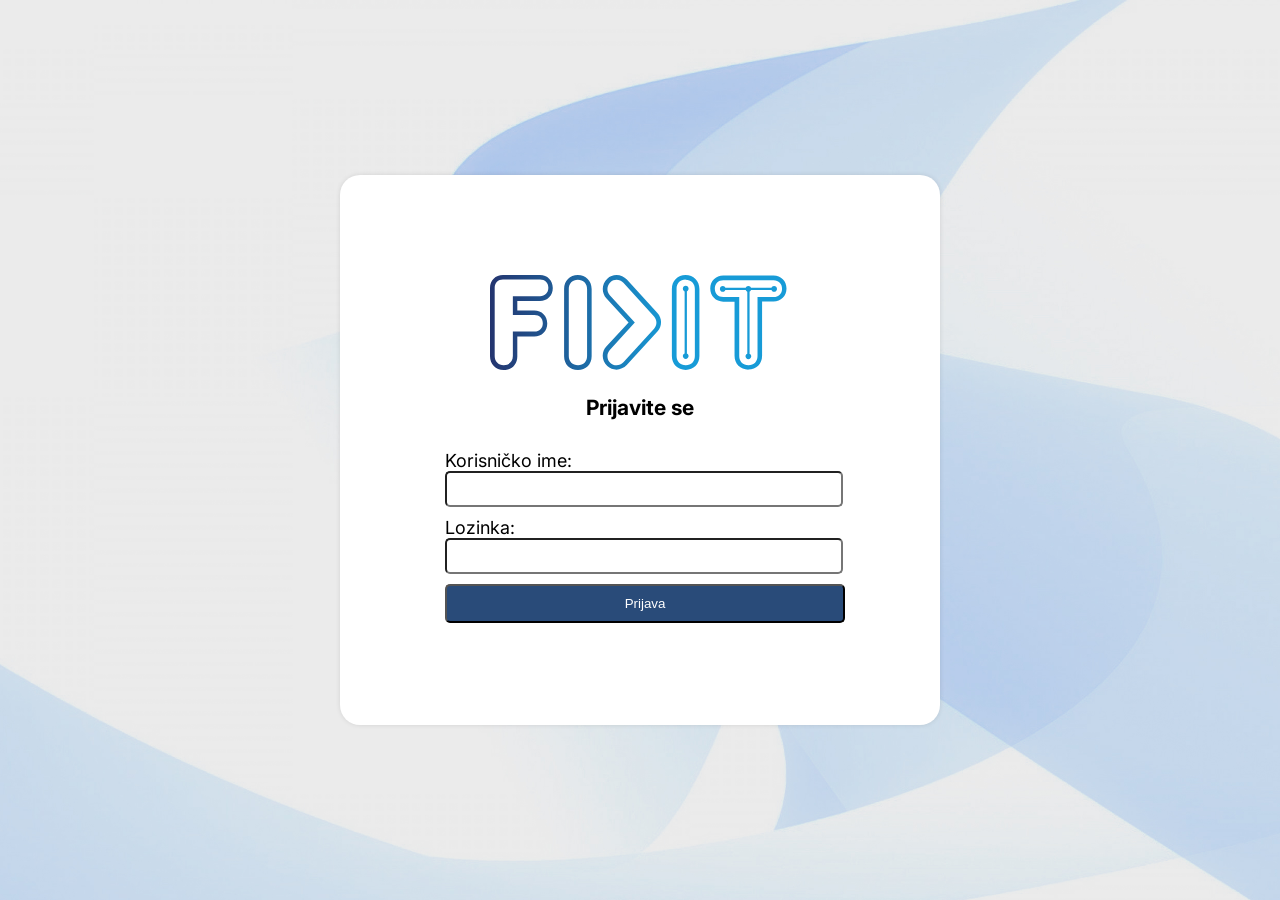
<file: index.html>
<!DOCTYPE html>
<html lang="en">
<head>
    <meta charset="UTF-8">
    <meta name="viewport" content="width=device-width, initial-scale=1.0">
    <link rel="stylesheet" href="style.css">
    <title>FIDIT</title>
    <link rel="preconnect" href="https://fonts.googleapis.com">
    <link rel="preconnect" href="https://fonts.gstatic.com" crossorigin>
    <link href="https://fonts.googleapis.com/css2?family=Inter:ital,opsz,wght@0,14..32,100..900;1,14..32,100..900&display=swap" rel="stylesheet">
</head>
<body>
    <script src="./script.js" defer></script>
    <div id="prijava" class="container">
        <img src="./assets/FIDIT-logo.svg" alt="LOGO">
        <h2>Prijavite se</h2>
        <form onsubmit="validateLogin(event)">
            <label for="korisnicko-ime">
                Korisničko ime: 
                <input type="text" name="korisnicko ime" id="korisnicko-ime">
            </label>
            <label for="lozinka">
                Lozinka: 
                <input type="text" name="lozinka" id="lozinka">
            </label>
            <input type="submit" value="Prijava"></input>
        </form>
    </div>
</body>
</html>
</file>
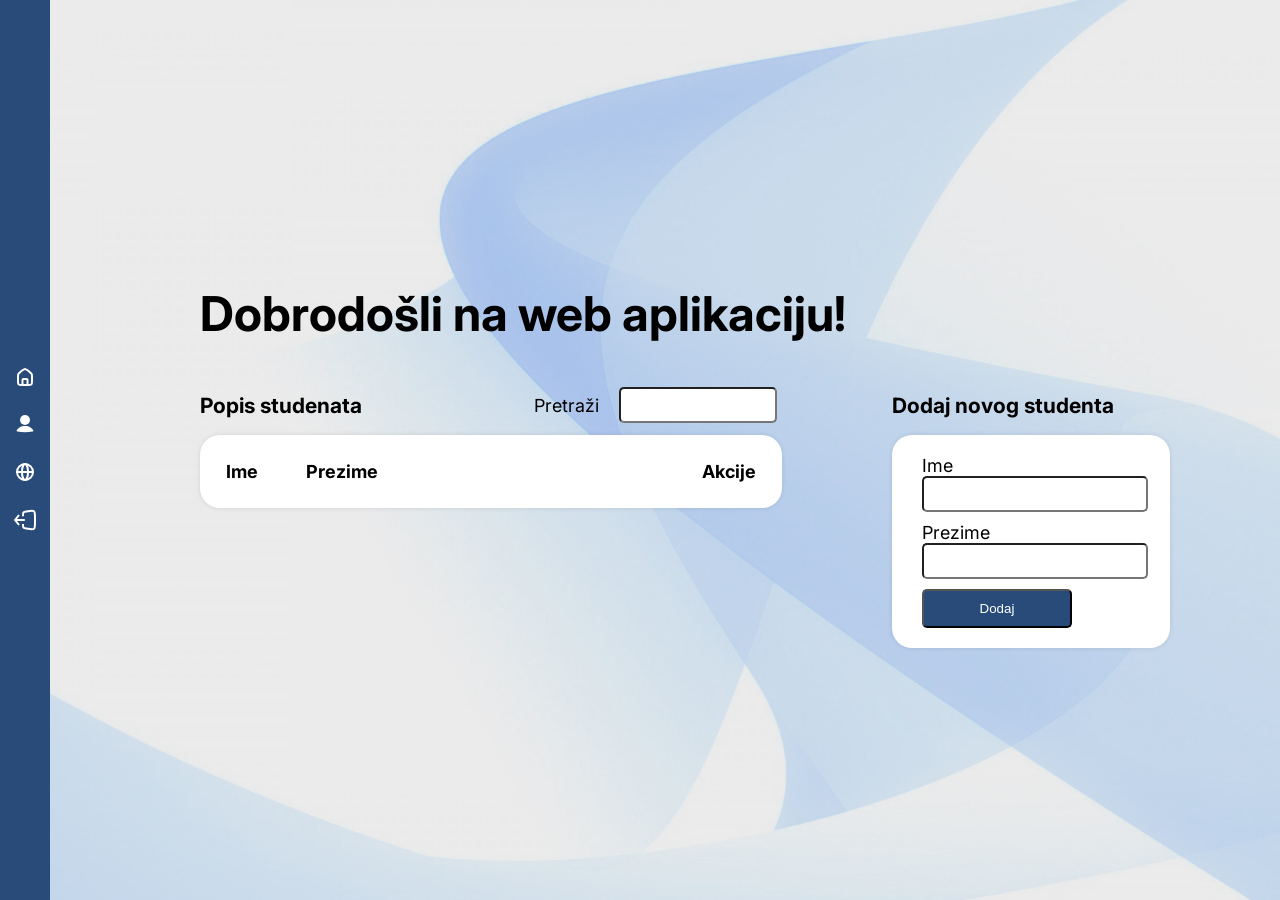
<file: dashboard.html>
<!DOCTYPE html>
<html lang="en">
<head>
    <meta charset="UTF-8">
    <meta name="viewport" content="width=device-width, initial-scale=1.0">
    <link rel="stylesheet" href="style.css">
    <title>Dashboard</title>
    <link rel="preconnect" href="https://fonts.googleapis.com">
    <link rel="preconnect" href="https://fonts.gstatic.com" crossorigin>
    <link href="https://fonts.googleapis.com/css2?family=Inter:ital,opsz,wght@0,14..32,100..900;1,14..32,100..900&display=swap" rel="stylesheet">
</head>
<body>
    <script src="./script.js" defer></script>
    <nav>
        <a href="./dashboard.html">
            <img src="./assets/Home.svg" alt="Dashboard icon">
        </a>
        <a href="mailto:patrik.mandic@student.uniri.hr">
            <img src="./assets/User_fill.svg" alt="User icon">
        </a>
        <a href="https://inf.uniri.hr/">
            <img src="./assets/globe.svg" alt="Globe icon">
        </a>
        <a href="./index.html">
            <img src="./assets/Sign_out_squre.svg" alt="Index icon">
        </a>
    </nav>
    <div style="flex-grow: 1;">
        <h1>Dobrodošli na web aplikaciju!</h1>
        <main>
            <div class="popis">
                <div class="row">
                    <h2>Popis studenata</h2>
                    <label class="pretrazi">
                        Pretraži
                        <input type="text" name="search" id="search" onchange="searchTable(this)">
                    </label>
                </div>
                <div class="container">
                    <table>
                        <thead>
                            <tr>
                                <th>Ime</th>
                                <th>Prezime</th>
                                <th>Akcije</th>
                            </tr>
                        </thead>
                        <tbody>
                        </tbody>
                    </table>
                </div>
            </div>
            <div class="dodaj">
                <h2>Dodaj novog studenta</h2>
                <div class="container">
                    <form onsubmit="event.preventDefault(); addEntry()">
                        <label for="ime">
                            Ime
                            <input type="text" id="ime" name="ime">
                        </label>
                        <label for="ime">
                            Prezime
                            <input type="text" id="prezime" name="preime">
                        </label>
                        <input type="submit" value="Dodaj" />
                    </form>
                </div>
            </div>
        </main>
    </div>
    <div id="modal" style="display: none;">
        <div class="container">
            <button onclick="closeModal()">x</button>
            <h2>Uređivanje podataka</h2>
            <form onsubmit="event.preventDefault(); saveChanges()">
                <label class="uredi-ime">
                    Ime
                    <input type="text" name="uredi-ime" id="uredi-ime">
                </label>
                <label class="uredi-prezime">
                    Prezime
                    <input type="text" name="uredi-prezime" id="uredi-prezime">
                </label>
                <input type="submit" value="Spremi promjene">
            </form> 
        </div>
    </div>
</body>
</html>
</file>
<file: style.css>
:root {
    --main-color: #294B79;
}

body {
    background-image: url('./assets/background.jpg');
    background-size: cover;
    background-position: center;
    width: 100vw;
    height: 100vh;
    margin: 0;
    font-family: "Inter", sans-serif;
    display: flex;
    align-items: center;
    font-size: 18px;
}

input {
    border-radius: 5px;
    display: block;
    width: 100%;
    height: 30px;
}

label {
    display: block;
    margin: 5px;
}

h1 {
    font-size: 48px;
}

h2 {
    font-size: 21px;
}

#prijava {
    margin: 0 auto;
    height: 550px;
    width: 600px;
    padding: 100px;
    box-sizing: border-box;
}

#prijava h2 {
    text-align: center;
    margin: 0;
}

#prijava img {
    width: 300px;
    align-self: center;
}

form {
    display: flex;
    flex-direction: column;
}

.container {
    background-color: white;
    border-radius: 20px;
    box-shadow: 0 0 5px #0000001a;
    display: flex;
    flex-direction: column;
    gap: 25px;
}

input[type="submit"] {
    background-color: var(--main-color);
    color: white;
    cursor: pointer;
    margin: 5px;
    padding: 10px 0;
    height: auto;
}

nav {
    width: 50px;
    background-color: var(--main-color);
    display: flex;
    height: 100%;
    flex-direction: column;
    align-items: center;
    gap: 20px;
    justify-content: center;
    margin-right: 150px;
}

main {
    display: flex;
    gap: 110px;
    margin-right: 110px;
}

.popis {
    width: 60%;
}

.row {
    display: flex;
    justify-content: space-between;
    align-items: center;
}

.row label {
    display: flex;
    gap: 20px;
    align-items: center;
}

.row input {
    width: 150px;
}

.dodaj {
    flex-grow: 1;
}

.dodaj input[type="submit"], .modal input[type="submit"] {
    width: 150px;
}

.dodaj .container {
    padding: 15px 25px;
}

.popis > .container {
    padding: 25px;
    box-sizing: border-box;
}

table {
    border-collapse: collapse;
}

table button {
    display: block;
    height: 24px;
    width: 24px;
    background-size: contain;
    border: none;
    background-color: transparent;
    cursor: pointer;
}

.edit-button {
    background-image: url('./assets/Edit_fill.svg');
}

.delete-button {
    background-image: url('./assets/Trash.svg');
}

th:nth-child(1), th:nth-child(2), td:nth-child(1), td:nth-child(2) {
    width: 15%;
    text-align: left;
}

th:nth-child(3), td:nth-child(3) {
    text-align: right;
}

table .buttons {
    display: flex;
    justify-content: flex-end;
}

td {
    padding: 8px 0;
}

tr:not(:last-child) {
    border-bottom: 1px solid #8888;
}

#modal {
    display: flex;
    align-items: center;
    justify-content: center;
    background-color: #0008;
    position: absolute;
    top: 0;
    left: 0;
    width: 100vw;
    height: 100vh;
}

#modal .container {
    padding: 25px;
    width: 400px;
    position: relative;
}

#modal button {
    background-color: transparent;
    position: absolute;
    right: 25px;
    top:  25px;
    border: none;
    cursor: pointer;
}
</file>
